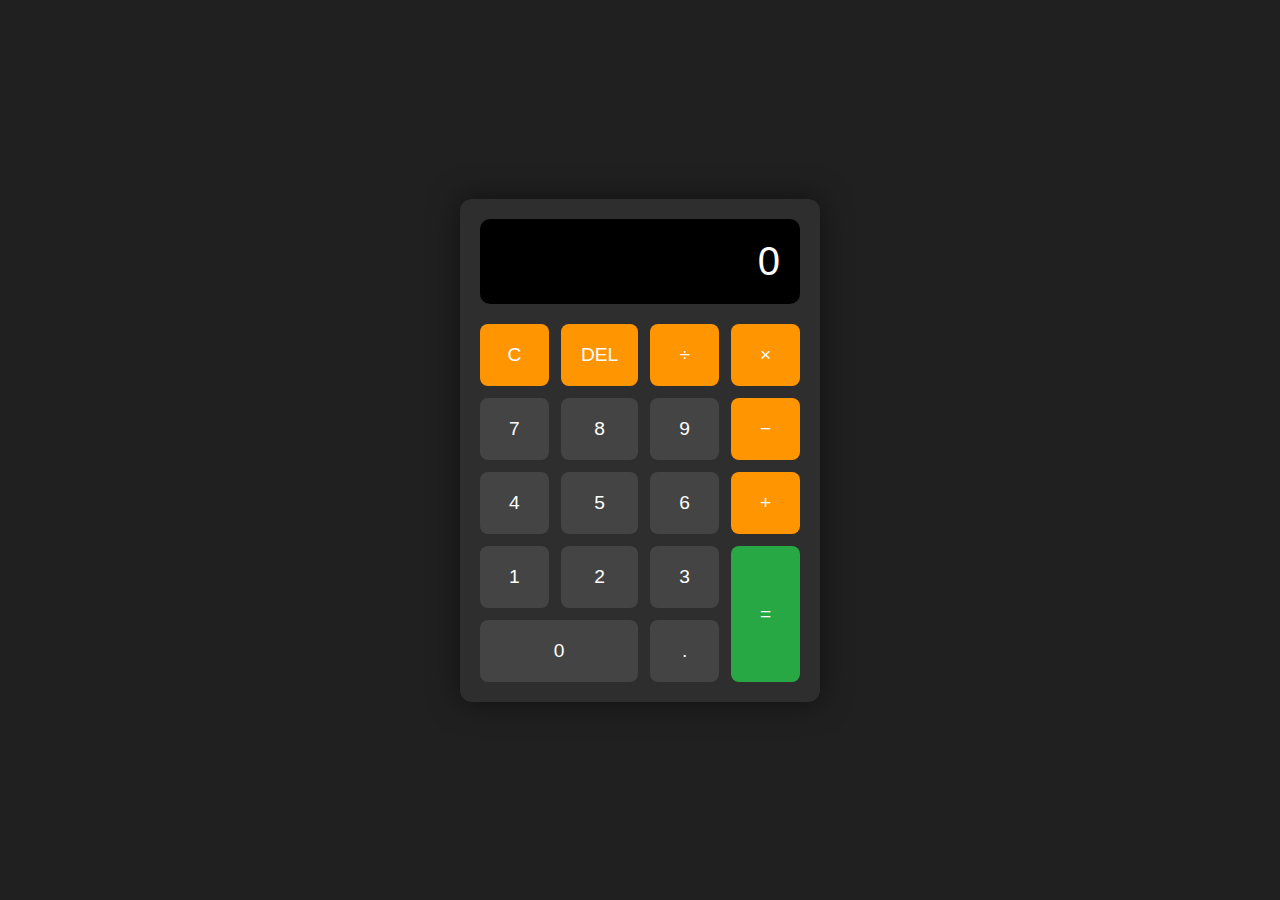
<file: index.html>
<!DOCTYPE html>
<html lang="en">
<head>
  <meta charset="UTF-8" />
  <meta name="viewport" content="width=device-width, initial-scale=1.0"/>
  <title>Basic Calculator</title>
  <link rel="stylesheet" href="style.css" />
</head>
<body>

  <div class="calculator">
    <div id="display" class="display">0</div>

    <div class="buttons">
      <button class="btn operator" data-value="C">C</button>
      <button class="btn operator" data-value="DEL">DEL</button>
      <button class="btn operator" data-value="/">÷</button>
      <button class="btn operator" data-value="*">×</button>

      <button class="btn" data-value="7">7</button>
      <button class="btn" data-value="8">8</button>
      <button class="btn" data-value="9">9</button>
      <button class="btn operator" data-value="-">−</button>

      <button class="btn" data-value="4">4</button>
      <button class="btn" data-value="5">5</button>
      <button class="btn" data-value="6">6</button>
      <button class="btn operator" data-value="+">+</button>

      <button class="btn" data-value="1">1</button>
      <button class="btn" data-value="2">2</button>
      <button class="btn" data-value="3">3</button>
      <button class="btn equal" data-value="=">=</button>

      <button class="btn zero" data-value="0">0</button>
      <button class="btn" data-value=".">.</button>
    </div>
  </div>

  <script src="script.js"></script>
</body>
</html>
</file>
<file: style.css>
body {
  margin: 0;
  font-family: 'Segoe UI', sans-serif;
  background: #202020;
  display: flex;
  align-items: center;
  justify-content: center;
  height: 100vh;
}

.calculator {
  background: #2e2e2e;
  padding: 20px;
  border-radius: 12px;
  width: 320px;
  box-shadow: 0 0 30px rgba(0,0,0,0.5);
}

.display {
  background: black;
  color: white;
  font-size: 2.5rem;
  text-align: right;
  padding: 20px;
  border-radius: 10px;
  margin-bottom: 20px;
  overflow: hidden;
}

.buttons {
  display: grid;
  grid-template-columns: repeat(4, 1fr);
  gap: 12px;
}

.btn {
  padding: 20px;
  font-size: 1.2rem;
  background: #444;
  color: white;
  border: none;
  border-radius: 8px;
  cursor: pointer;
  transition: background 0.2s;
}

.btn:hover {
  background: #555;
}

.operator {
  background: #ff9500;
}

.operator:hover {
  background: #e68a00;
}

.equal {
  background: #28a745;
  grid-row: span 2;
}

.equal:hover {
  background: #218838;
}

.zero {
  grid-column: span 2;
}
</file>
